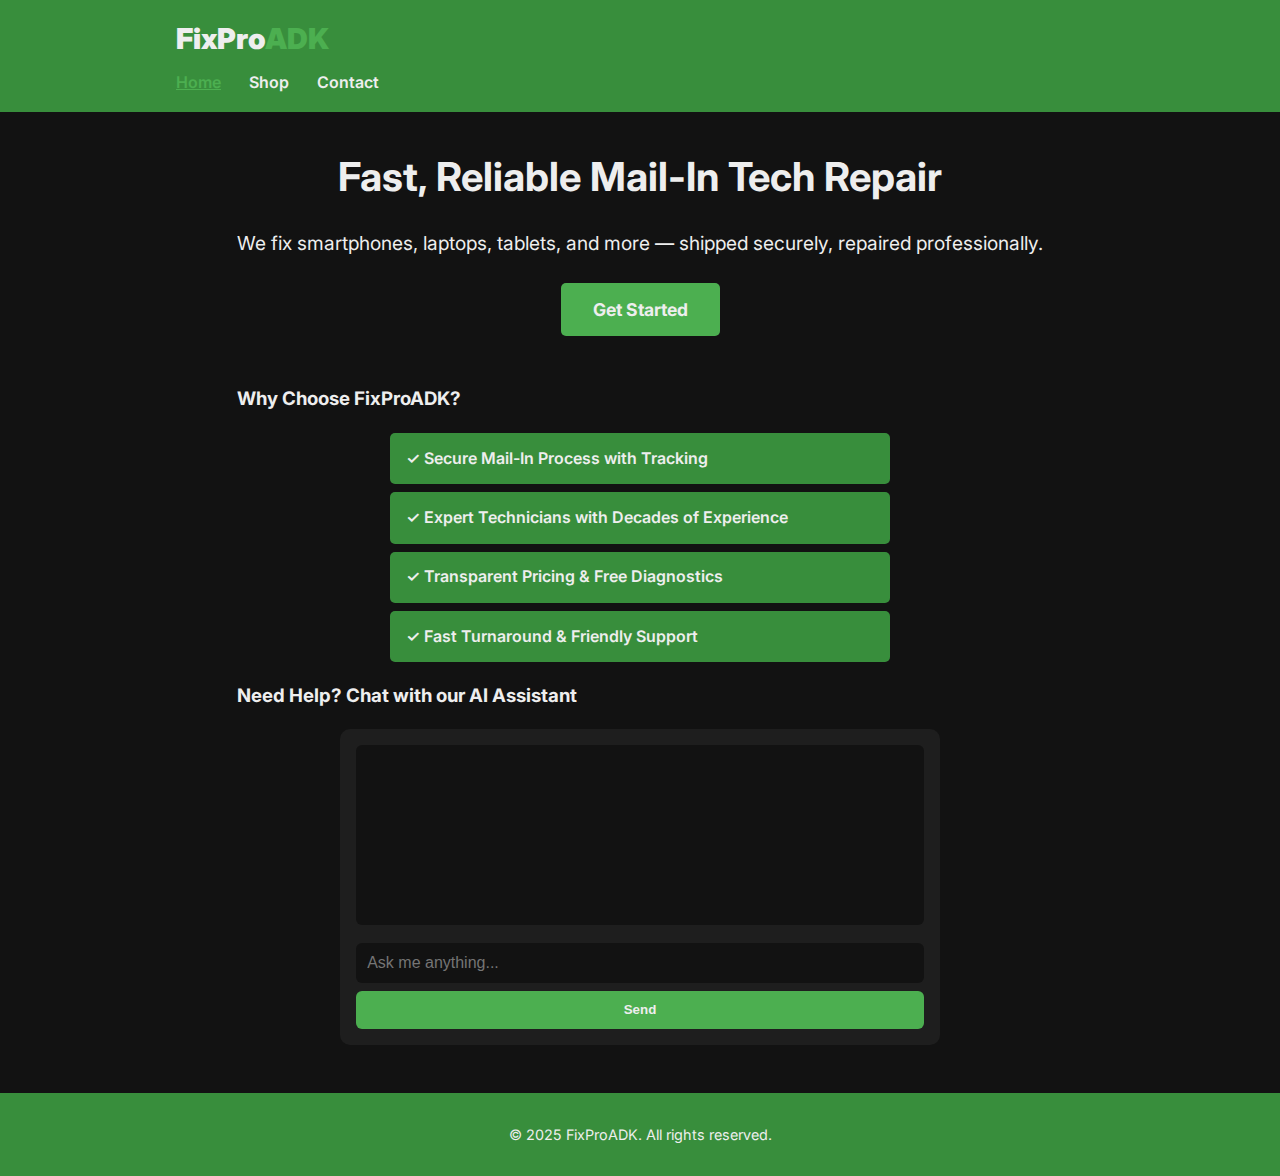
<file: Index.html>
<!-- index.html -->
<!DOCTYPE html>
<html lang="en">
<head>
  <meta charset="UTF-8" />
  <meta name="viewport" content="width=device-width, initial-scale=1" />
  <title>FixProADK - Expert Mail-In Tech Repair</title>
  <meta name="description" content="FixProADK offers trusted mail-in tech repair services. Fast, secure, and affordable. Get your devices fixed with ease." />
  <meta property="og:title" content="FixProADK - Expert Mail-In Tech Repair" />
  <meta property="og:description" content="Trusted mail-in tech repair services with secure shipping and expert care." />
  <meta property="og:type" content="website" />
  <link href="https://fonts.googleapis.com/css2?family=Inter&display=swap" rel="stylesheet" />
  <link rel="stylesheet" href="style.css" />
</head>
<body>
  <header>
    <div class="container">
      <h1 class="logo">FixPro<span>ADK</span></h1>
      <nav>
        <a href="index.html" aria-current="page">Home</a>
        <a href="shop.html">Shop</a>
        <a href="contact.html">Contact</a>
      </nav>
    </div>
  </header>

  <main class="container">
    <section class="hero">
      <h2>Fast, Reliable Mail-In Tech Repair</h2>
      <p>We fix smartphones, laptops, tablets, and more — shipped securely, repaired professionally.</p>
      <a href="contact.html" class="btn-primary">Get Started</a>
    </section>

    <section class="features">
      <h3>Why Choose FixProADK?</h3>
      <ul>
        <li>✓ Secure Mail-In Process with Tracking</li>
        <li>✓ Expert Technicians with Decades of Experience</li>
        <li>✓ Transparent Pricing & Free Diagnostics</li>
        <li>✓ Fast Turnaround & Friendly Support</li>
      </ul>
    </section>

    <section id="chat-assistant-section">
      <h3>Need Help? Chat with our AI Assistant</h3>
      <div id="chat-assistant">
        <div id="chat-log" aria-live="polite"></div>
        <input type="text" id="chat-input" aria-label="Chat input" placeholder="Ask me anything..." autocomplete="off" />
        <button id="chat-send" aria-label="Send message">Send</button>
      </div>
    </section>
  </main>

  <footer>
    <div class="container">
      <p>&copy; 2025 FixProADK. All rights reserved.</p>
    </div>
  </footer>

  <script src="ai-assistant.js"></script>
</body>
</html>
</file>
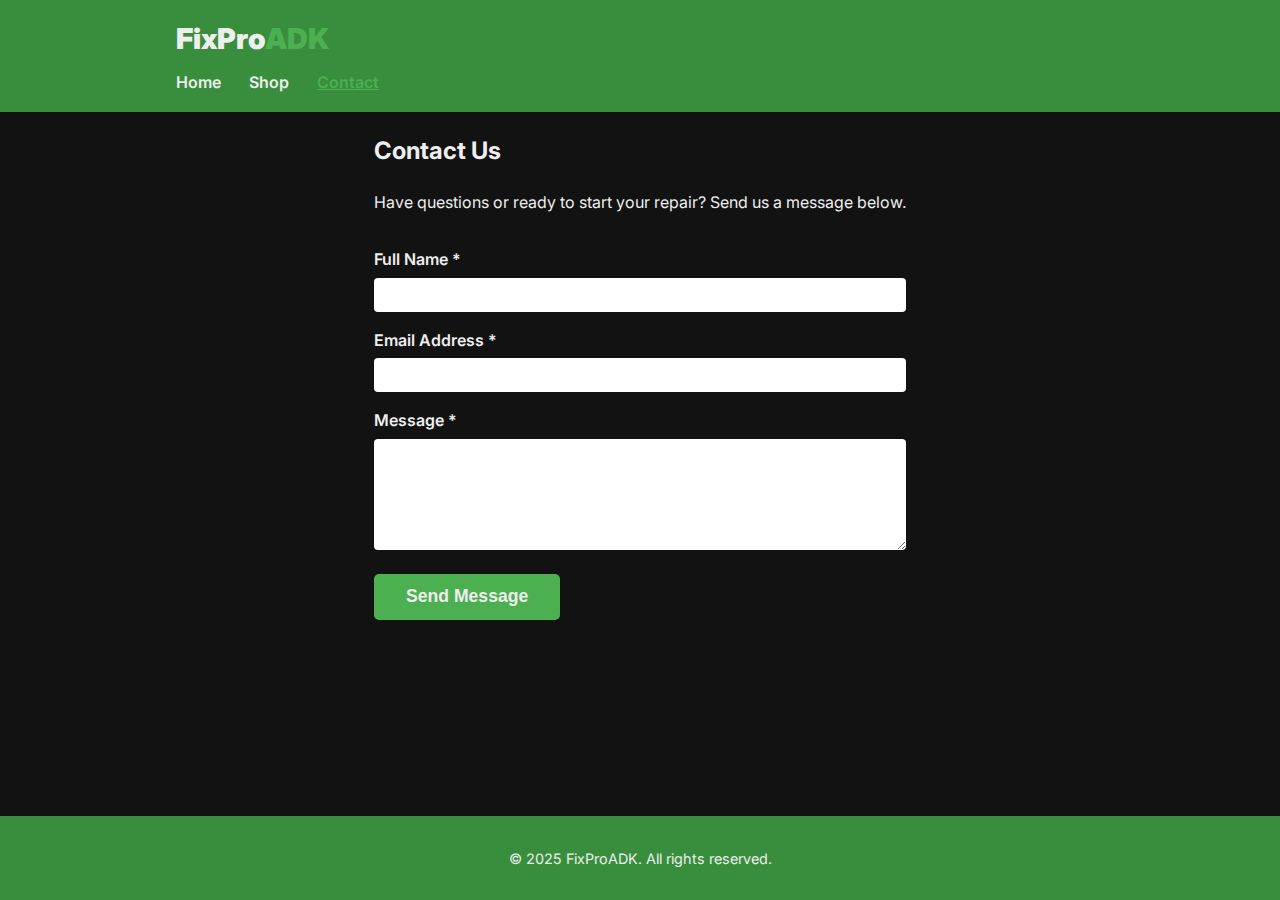
<file: contact.html>
<!-- contact.html -->
<!DOCTYPE html>
<html lang="en">
<head>
  <meta charset="UTF-8" />
  <meta name="viewport" content="width=device-width, initial-scale=1" />
  <title>Contact FixProADK</title>
  <meta name="description" content="Contact FixProADK for expert mail-in tech repair support and inquiries." />
  <link href="https://fonts.googleapis.com/css2?family=Inter&display=swap" rel="stylesheet" />
  <link rel="stylesheet" href="style.css" />
</head>
<body>
  <header>
    <div class="container">
      <h1 class="logo">FixPro<span>ADK</span></h1>
      <nav>
        <a href="index.html">Home</a>
        <a href="shop.html">Shop</a>
        <a href="contact.html" aria-current="page">Contact</a>
      </nav>
    </div>
  </header>

  <main class="container">
    <h2>Contact Us</h2>
    <p>Have questions or ready to start your repair? Send us a message below.</p>

    <form id="contact-form" novalidate>
      <label for="name">Full Name *</label>
      <input type="text" id="name" name="name" required minlength="2" maxlength="50" />

      <label for="email">Email Address *</label>
      <input type="email" id="email" name="email" required />

      <label for="message">Message *</label>
      <textarea id="message" name="message" rows="5" required minlength="10" maxlength="1000"></textarea>

      <button type="submit" class="btn-primary">Send Message</button>
      <p id="form-status" role="alert" aria-live="assertive"></p>
    </form>
  </main>

  <footer>
    <div class="container">
      <p>&copy; 2025 FixProADK. All rights reserved.</p>
    </div>
  </footer>

  <script>
    const form = document.getElementById('contact-form');
    const status = document.getElementById('form-status');

    form.addEventListener('submit', e => {
      e.preventDefault();

      if (!form.checkValidity()) {
        status.textContent = 'Please fill out all required fields correctly.';
        status.style.color = 'var(--error)';
        return;
      }

      // Simulate sending email — replace with backend API call later
      status.textContent = 'Sending message...';
      status.style.color = 'var(--primary)';

      setTimeout(() => {
        form.reset();
        status.textContent = 'Thank you for contacting FixProADK! We will reply soon.';
        status.style.color = 'var(--success)';
      }, 1500);
    });
  </script>
</body>
</html>
</file>
<file: style.css>
/* style.css */
:root {
  --primary: #4caf50;
  --primary-dark: #388e3c;
  --background-dark: #121212;
  --background-light: #f5f5f5;
  --text-light: #eee;
  --text-dark: #222;
  --error: #e53935;
  --success: #43a047;
  --font-family: 'Inter', sans-serif;
}

* {
  box-sizing: border-box;
}

body {
  margin: 0;
  font-family: var(--font-family);
  background-color: var(--background-dark);
  color: var(--text-light);
  line-height: 1.6;
  min-height: 100vh;
  display: flex;
  flex-direction: column;
}

.container {
  max-width: 960px;
  margin: 0 auto;
  padding: 0 1rem;
}

header {
  background-color: var(--primary-dark);
  padding: 1rem 0;
}

.logo {
  font-weight: 900;
  font-size: 1.8rem;
  color: var(--text-light);
  margin: 0;
}

.logo span {
  color: var(--primary);
}

nav {
  margin-top: 0.5rem;
}

nav a {
  color: var(--text-light);
  text-decoration: none;
  margin-right: 1.5rem;
  font-weight: 600;
  font-size: 1rem;
  transition: color 0.3s ease;
}

nav a:hover,
nav a[aria-current="page"] {
  color: var(--primary);
  text-decoration: underline;
}

main {
  flex-grow: 1;
  padding: 2rem 0;
}

.hero {
  text-align: center;
  margin-bottom: 3rem;
}

.hero h2 {
  font-size: 2.5rem;
  margin-bottom: 0.5rem;
}

.hero p {
  font-size: 1.2rem;
  margin-bottom: 1.5rem;
}

.btn-primary {
  background-color: var(--primary);
  border: none;
  padding: 0.8rem 2rem;
  color: var(--text-light);
  font-weight: 700;
  font-size: 1.1rem;
  border-radius: 5px;
  cursor: pointer;
  transition: background-color 0.3s ease;
  text-decoration: none;
  display: inline-block;
}

.btn-primary:hover {
  background-color: var(--primary-dark);
}

.features ul {
  list-style: none;
  padding: 0;
  max-width: 500px;
  margin: 0 auto;
  text-align: left;
}

.features li {
  background: var(--primary-dark);
  margin: 0.5rem 0;
  padding: 0.8rem 1rem;
  border-radius: 5px;
  font-weight: 600;
}

footer {
  background-color: var(--primary-dark);
  padding: 1rem 0;
  text-align: center;
  font-size: 0.9rem;
  color: var(--text-light);
}

/* Contact form */
form {
  max-width: 600px;
  margin: 1rem auto 0;
  display: flex;
  flex-direction: column;
}

label {
  margin-top: 1rem;
  font-weight: 600;
}

input[type="text"],
input[type="email"],
textarea {
  padding: 0.5rem;
  margin-top: 0.3rem;
  border: none;
  border-radius: 4px;
  font-size: 1rem;
}

input[type="text"]:focus,
input[type="email"]:focus,
textarea:focus {
  outline: 2px solid var(--primary);
  background-color: #222;
  color: var(--text-light);
}

button[type="submit"] {
  margin-top: 1.5rem;
  align-self: flex-start;
}

/* Shop product grid */
.product-grid {
  display: grid;
  grid-template-columns: repeat(auto-fit,minmax(200px,1fr));
  gap: 2rem;
  margin-top: 2rem;
}

.product {
  background-color: #1e1e1e;
  border-radius: 10px;
  padding: 1rem;
  text-align: center;
  color: var(--text-light);
  box-shadow: 0 2px 6px rgba(0,0,0,0.6);
}

.product img {
  width: 100%;
  height: auto;
  border-radius: 8px;
  margin-bottom: 1rem;
}

.product h3 {
  margin: 0.5rem 0;
}

.product p {
  font-size: 0.9rem;
  margin-bottom: 1rem;
}

.product button {
  background-color: var(--primary);
  border: none;
  padding: 0.6rem 1.2rem;
  color: var(--text-light);
  font-weight: 600;
  border-radius: 5px;
  cursor: not-allowed;
}

/* AI Chat Assistant */
#chat-assistant {
  max-width: 600px;
  margin: 1rem auto 3rem;
  background-color: #1e1e1e;
  border-radius: 10px;
  padding: 1rem;
  display: flex;
  flex-direction: column;
}

#chat-log {
  background-color: #121212;
  min-height: 180px;
  max-height: 280px;
  overflow-y: auto;
  padding: 0.5rem;
  border-radius: 6px;
  margin-bottom: 0.8rem;
  font-size: 0.9rem;
  color: var(--text-light);
}

#chat-log .user {
  color: var(--primary);
  margin-bottom: 0.3rem;
}

#chat-log .bot {
  color: var(--text-light);
  margin-bottom: 0.6rem;
}

#chat-input {
  padding: 0.7rem;
  border-radius: 6px;
  border: none;
  font-size: 1rem;
  margin-bottom: 0.5rem;
  color: var(--text-light);
  background-color: #121212;
}

#chat-send {
  background-color: var(--primary);
  border: none;
  padding: 0.7rem;
  font-weight: 700;
  color: var(--text-light);
  border-radius: 6px;
  cursor: pointer;
  transition: background-color 0.3s ease;
}

#chat-send:hover {
  background-color: var(--primary-dark);
}

/* Accessibility Focus */
a:focus,
button:focus,
input:focus,
textarea:focus {
  outline: 3px solid var(--primary);
  outline-offset: 2px;
}
</file>
